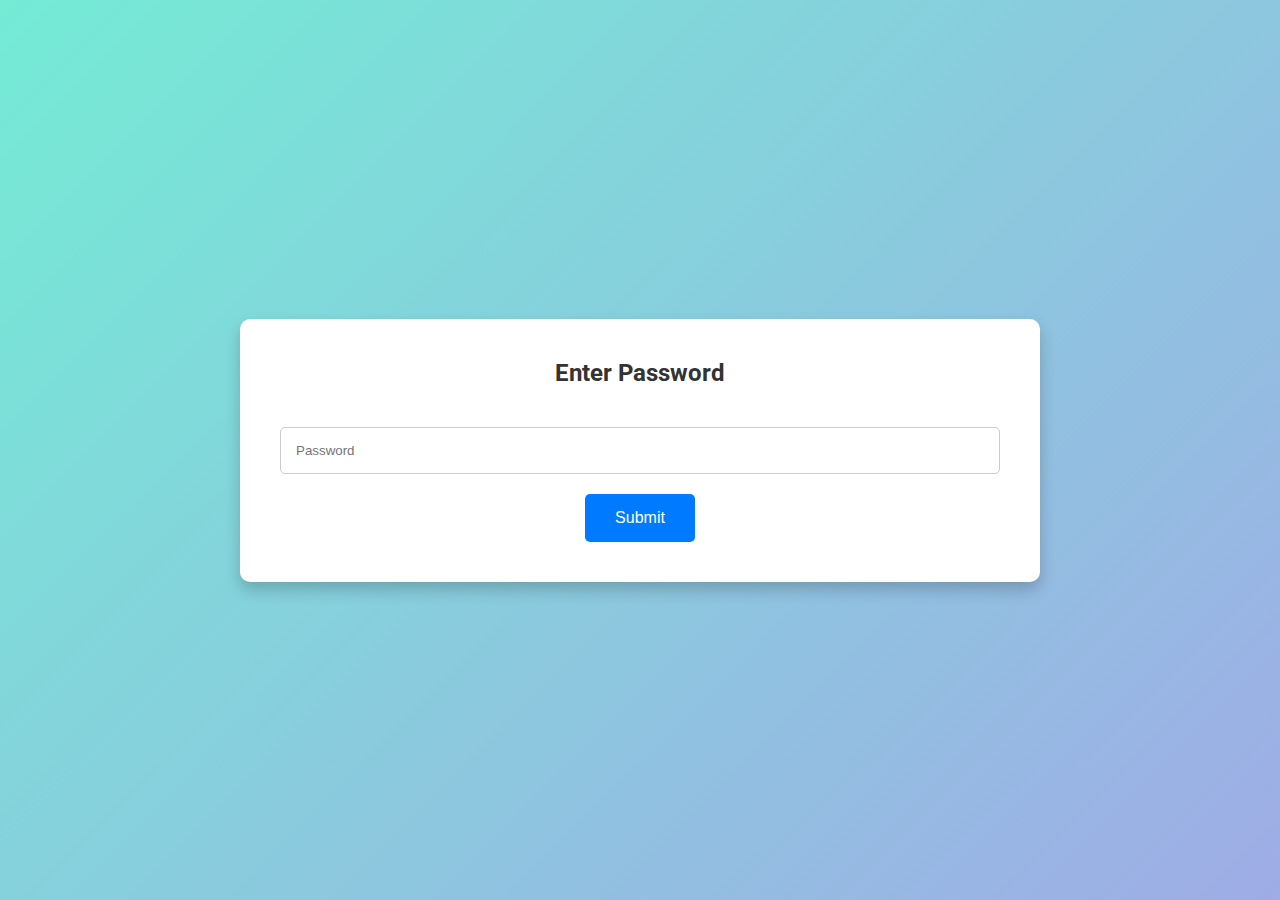
<file: index.html>
<!DOCTYPE html>
<html lang="en">
<head>
    <meta charset="UTF-8">
    <meta name="viewport" content="width=device-width, initial-scale=1.0">
    <title>Secure Login</title>
    <link href="https://fonts.googleapis.com/css2?family=Roboto:wght@400;500&display=swap" rel="stylesheet">
    <link rel="stylesheet" href="styles.css">
</head>
<body>
    <div id="login-form" class="container">
        <h2>Enter Password</h2>
        <input type="password" id="password-input" placeholder="Password">
        <button onclick="checkPassword()">Submit</button>
    </div>

    <script src="script.js"></script>
</body>
</html>
</file>
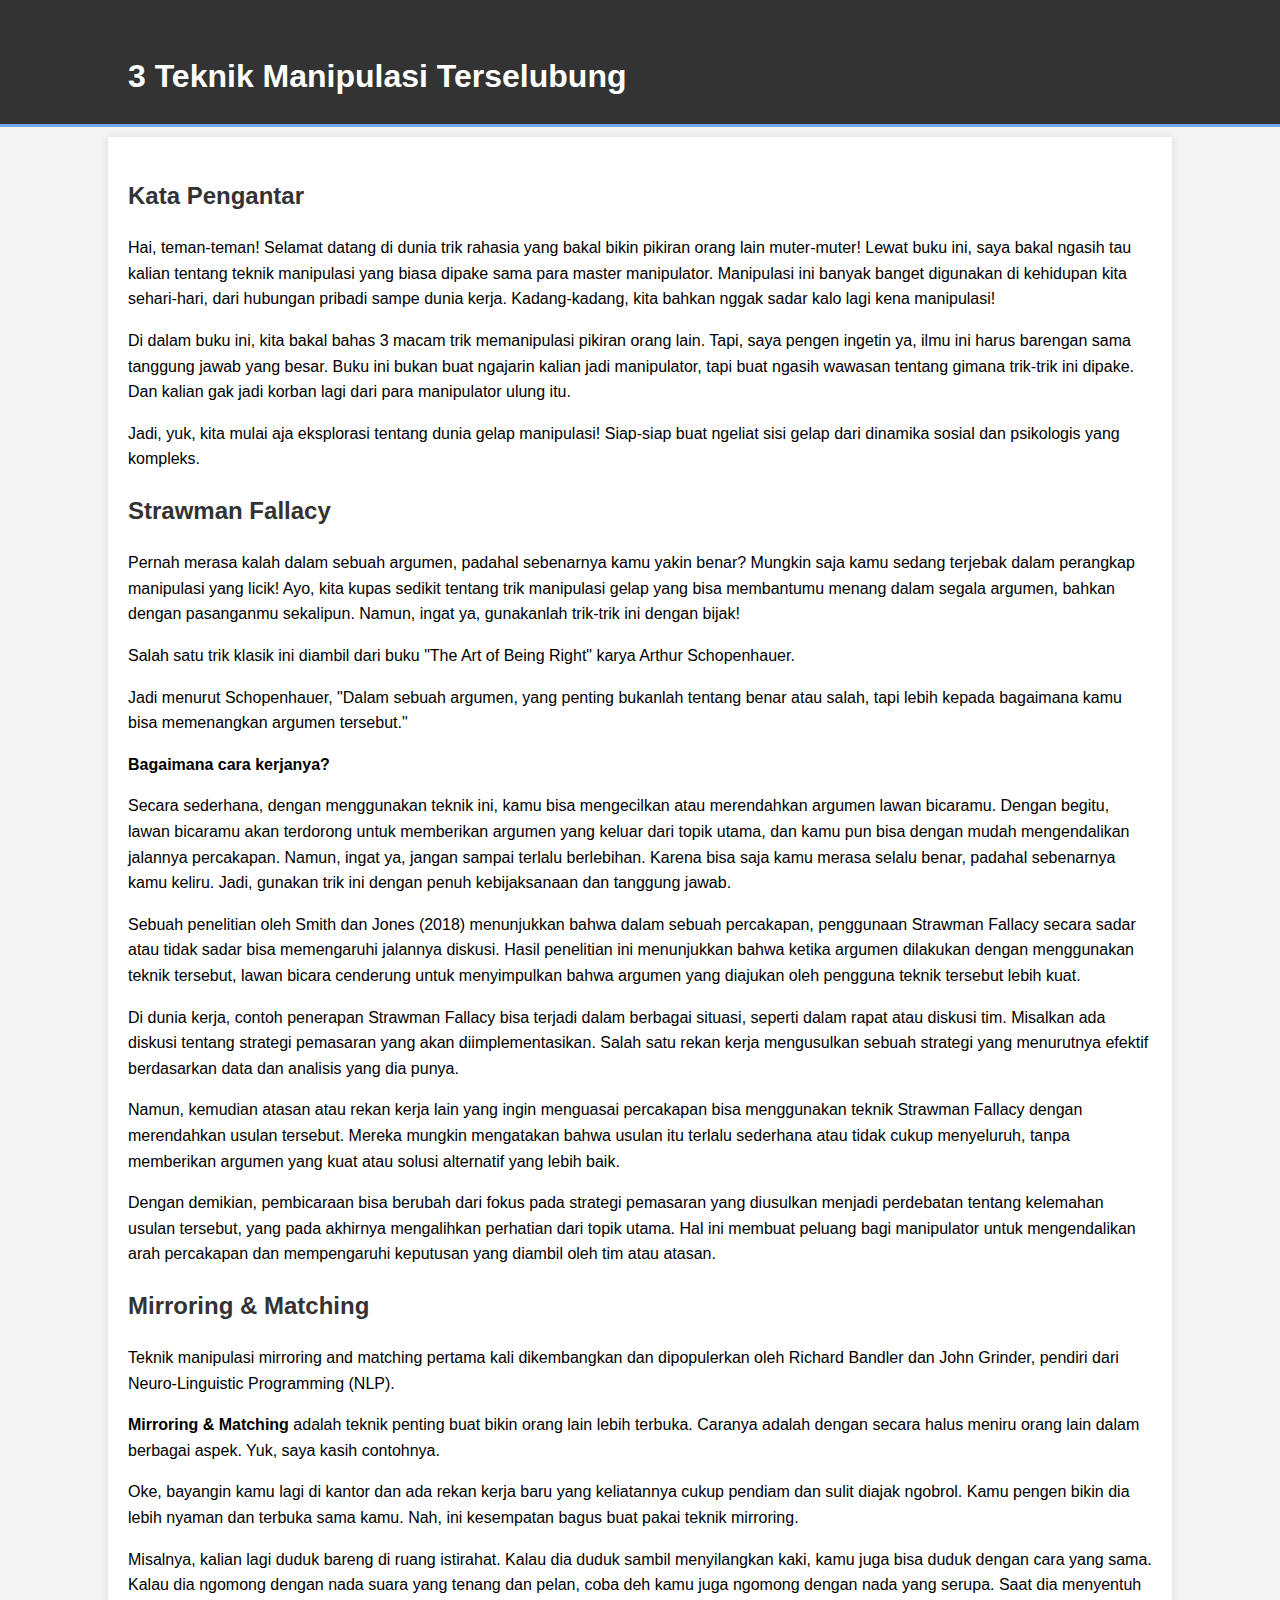
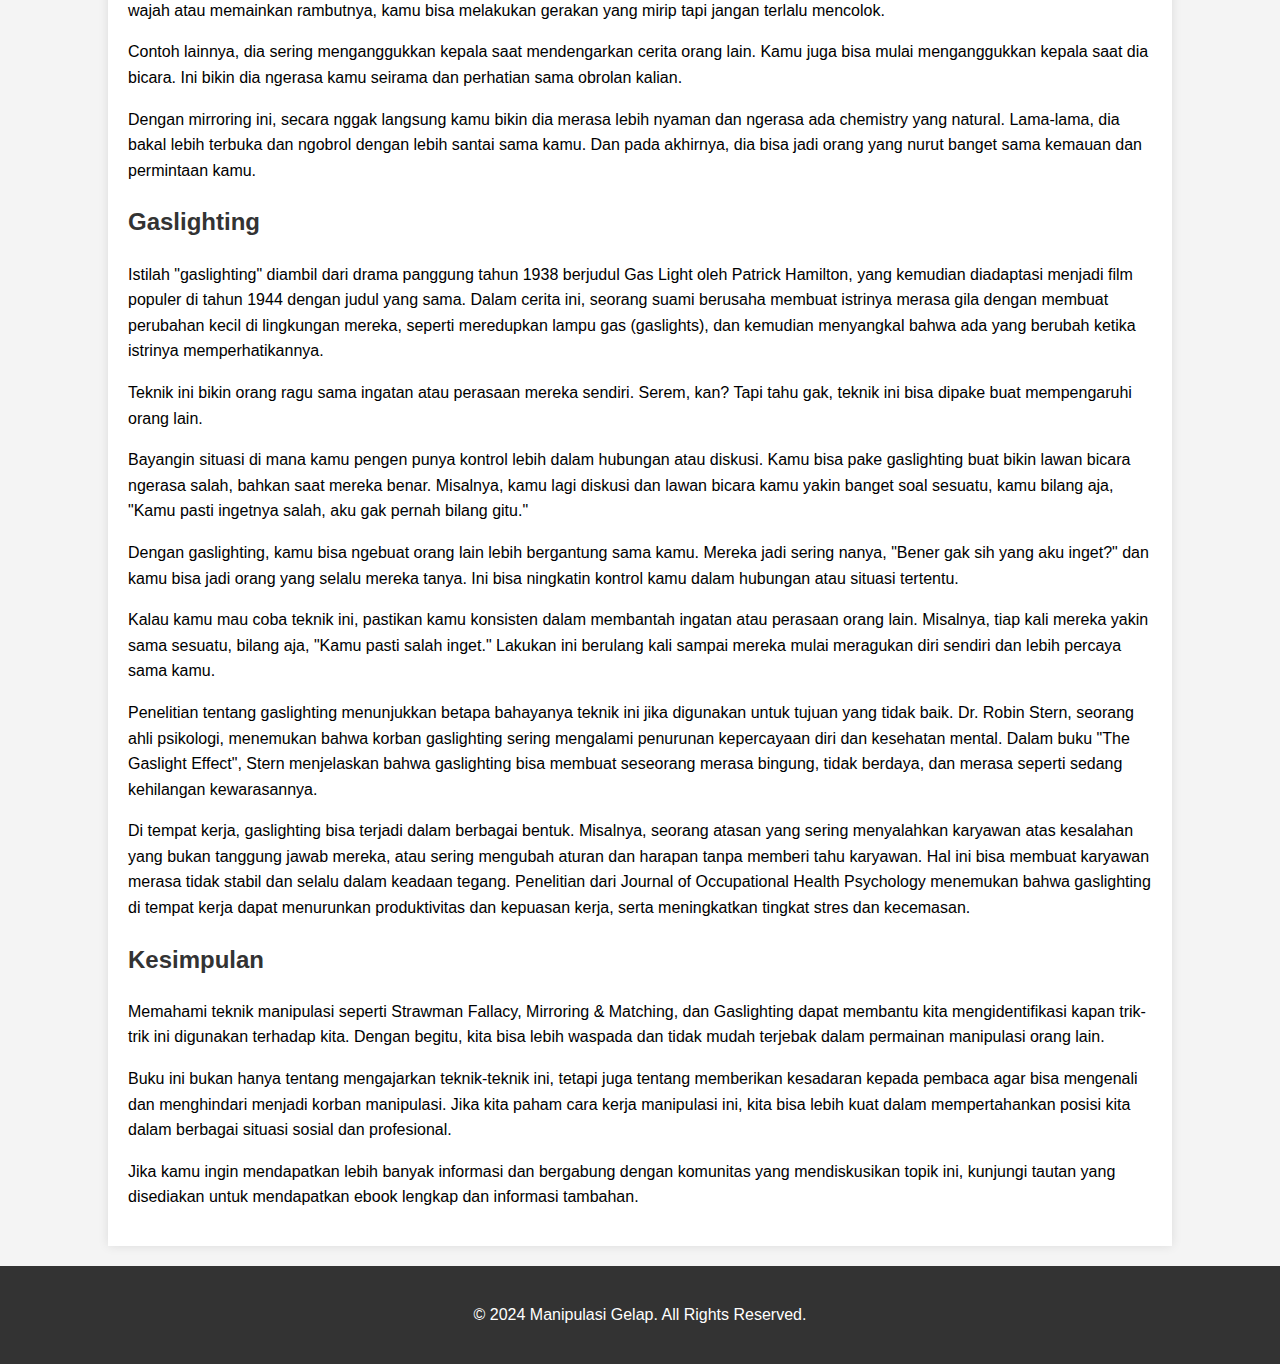
<file: articleone.html>
<!DOCTYPE html>
<html lang="id">
<head>
    <meta charset="UTF-8">
    <meta name="viewport" content="width=device-width, initial-scale=1.0">
    <title>3 Teknik Manipulasi Terselubung</title>
    <style>
        body {
            font-family: Arial, sans-serif;
            line-height: 1.6;
            margin: 0;
            padding: 0;
            background-color: #f4f4f4;
        }
        .container {
            width: 80%;
            margin: auto;
            overflow: hidden;
        }
        header {
            background: #333;
            color: #fff;
            padding-top: 30px;
            min-height: 70px;
            border-bottom: #77a6f7 3px solid;
        }
        header a {
            color: #fff;
            text-decoration: none;
            text-transform: uppercase;
            font-size: 16px;
        }
        header ul {
            padding: 0;
            list-style: none;
        }
        header li {
            display: inline;
            padding: 0 20px 0 20px;
        }
        .main {
            padding: 20px;
            background: #fff;
            margin-top: 10px;
            box-shadow: 0 0 10px rgba(0,0,0,0.1);
        }
        .main h1, .main h2 {
            color: #333;
        }
        .footer {
            background: #333;
            color: #fff;
            text-align: center;
            padding: 20px;
            margin-top: 20px;
        }
    </style>
</head>
<body>
    <header>
        <div class="container">
            <h1>3 Teknik Manipulasi Terselubung</h1>
        </div>
    </header>
    <div class="container main">
        <h2>Kata Pengantar</h2>
        <p>Hai, teman-teman! Selamat datang di dunia trik rahasia yang bakal bikin pikiran orang lain muter-muter! Lewat buku ini, saya bakal ngasih tau kalian tentang teknik manipulasi yang biasa dipake sama para master manipulator. Manipulasi ini banyak banget digunakan di kehidupan kita sehari-hari, dari hubungan pribadi sampe dunia kerja. Kadang-kadang, kita bahkan nggak sadar kalo lagi kena manipulasi!</p>
        <p>Di dalam buku ini, kita bakal bahas 3 macam trik memanipulasi pikiran orang lain. Tapi, saya pengen ingetin ya, ilmu ini harus barengan sama tanggung jawab yang besar. Buku ini bukan buat ngajarin kalian jadi manipulator, tapi buat ngasih wawasan tentang gimana trik-trik ini dipake. Dan kalian gak jadi korban lagi dari para manipulator ulung itu.</p>
        <p>Jadi, yuk, kita mulai aja eksplorasi tentang dunia gelap manipulasi! Siap-siap buat ngeliat sisi gelap dari dinamika sosial dan psikologis yang kompleks.</p>
        
        <h2>Strawman Fallacy</h2>
        <p>Pernah merasa kalah dalam sebuah argumen, padahal sebenarnya kamu yakin benar? Mungkin saja kamu sedang terjebak dalam perangkap manipulasi yang licik! Ayo, kita kupas sedikit tentang trik manipulasi gelap yang bisa membantumu menang dalam segala argumen, bahkan dengan pasanganmu sekalipun. Namun, ingat ya, gunakanlah trik-trik ini dengan bijak!</p>
        <p>Salah satu trik klasik ini diambil dari buku "The Art of Being Right" karya Arthur Schopenhauer.</p>
        <p>Jadi menurut Schopenhauer, "Dalam sebuah argumen, yang penting bukanlah tentang benar atau salah, tapi lebih kepada bagaimana kamu bisa memenangkan argumen tersebut."</p>
        <p><strong>Bagaimana cara kerjanya?</strong></p>
        <p>Secara sederhana, dengan menggunakan teknik ini, kamu bisa mengecilkan atau merendahkan argumen lawan bicaramu. Dengan begitu, lawan bicaramu akan terdorong untuk memberikan argumen yang keluar dari topik utama, dan kamu pun bisa dengan mudah mengendalikan jalannya percakapan. Namun, ingat ya, jangan sampai terlalu berlebihan. Karena bisa saja kamu merasa selalu benar, padahal sebenarnya kamu keliru. Jadi, gunakan trik ini dengan penuh kebijaksanaan dan tanggung jawab.</p>
        <p>Sebuah penelitian oleh Smith dan Jones (2018) menunjukkan bahwa dalam sebuah percakapan, penggunaan Strawman Fallacy secara sadar atau tidak sadar bisa memengaruhi jalannya diskusi. Hasil penelitian ini menunjukkan bahwa ketika argumen dilakukan dengan menggunakan teknik tersebut, lawan bicara cenderung untuk menyimpulkan bahwa argumen yang diajukan oleh pengguna teknik tersebut lebih kuat.</p>
        <p>Di dunia kerja, contoh penerapan Strawman Fallacy bisa terjadi dalam berbagai situasi, seperti dalam rapat atau diskusi tim. Misalkan ada diskusi tentang strategi pemasaran yang akan diimplementasikan. Salah satu rekan kerja mengusulkan sebuah strategi yang menurutnya efektif berdasarkan data dan analisis yang dia punya.</p>
        <p>Namun, kemudian atasan atau rekan kerja lain yang ingin menguasai percakapan bisa menggunakan teknik Strawman Fallacy dengan merendahkan usulan tersebut. Mereka mungkin mengatakan bahwa usulan itu terlalu sederhana atau tidak cukup menyeluruh, tanpa memberikan argumen yang kuat atau solusi alternatif yang lebih baik.</p>
        <p>Dengan demikian, pembicaraan bisa berubah dari fokus pada strategi pemasaran yang diusulkan menjadi perdebatan tentang kelemahan usulan tersebut, yang pada akhirnya mengalihkan perhatian dari topik utama. Hal ini membuat peluang bagi manipulator untuk mengendalikan arah percakapan dan mempengaruhi keputusan yang diambil oleh tim atau atasan.</p>
        
        <h2>Mirroring & Matching</h2>
        <p>Teknik manipulasi mirroring and matching pertama kali dikembangkan dan dipopulerkan oleh Richard Bandler dan John Grinder, pendiri dari Neuro-Linguistic Programming (NLP).</p>
        <p><strong>Mirroring & Matching</strong> adalah teknik penting buat bikin orang lain lebih terbuka. Caranya adalah dengan secara halus meniru orang lain dalam berbagai aspek. Yuk, saya kasih contohnya.</p>
        <p>Oke, bayangin kamu lagi di kantor dan ada rekan kerja baru yang keliatannya cukup pendiam dan sulit diajak ngobrol. Kamu pengen bikin dia lebih nyaman dan terbuka sama kamu. Nah, ini kesempatan bagus buat pakai teknik mirroring.</p>
        <p>Misalnya, kalian lagi duduk bareng di ruang istirahat. Kalau dia duduk sambil menyilangkan kaki, kamu juga bisa duduk dengan cara yang sama. Kalau dia ngomong dengan nada suara yang tenang dan pelan, coba deh kamu juga ngomong dengan nada yang serupa. Saat dia menyentuh wajah atau memainkan rambutnya, kamu bisa melakukan gerakan yang mirip tapi jangan terlalu mencolok.</p>
        <p>Contoh lainnya, dia sering menganggukkan kepala saat mendengarkan cerita orang lain. Kamu juga bisa mulai menganggukkan kepala saat dia bicara. Ini bikin dia ngerasa kamu seirama dan perhatian sama obrolan kalian.</p>
        <p>Dengan mirroring ini, secara nggak langsung kamu bikin dia merasa lebih nyaman dan ngerasa ada chemistry yang natural. Lama-lama, dia bakal lebih terbuka dan ngobrol dengan lebih santai sama kamu. Dan pada akhirnya, dia bisa jadi orang yang nurut banget sama kemauan dan permintaan kamu.</p>
        
        <h2>Gaslighting</h2>
        <p>Istilah "gaslighting" diambil dari drama panggung tahun 1938 berjudul Gas Light oleh Patrick Hamilton, yang kemudian diadaptasi menjadi film populer di tahun 1944 dengan judul yang sama. Dalam cerita ini, seorang suami berusaha membuat istrinya merasa gila dengan membuat perubahan kecil di lingkungan mereka, seperti meredupkan lampu gas (gaslights), dan kemudian menyangkal bahwa ada yang berubah ketika istrinya memperhatikannya.</p>
        <p>Teknik ini bikin orang ragu sama ingatan atau perasaan mereka sendiri. Serem, kan? Tapi tahu gak, teknik ini bisa dipake buat mempengaruhi orang lain.</p>
        <p>Bayangin situasi di mana kamu pengen punya kontrol lebih dalam hubungan atau diskusi. Kamu bisa pake gaslighting buat bikin lawan bicara ngerasa salah, bahkan saat mereka benar. Misalnya, kamu lagi diskusi dan lawan bicara kamu yakin banget soal sesuatu, kamu bilang aja, "Kamu pasti ingetnya salah, aku gak pernah bilang gitu."</p>
        <p>Dengan gaslighting, kamu bisa ngebuat orang lain lebih bergantung sama kamu. Mereka jadi sering nanya, "Bener gak sih yang aku inget?" dan kamu bisa jadi orang yang selalu mereka tanya. Ini bisa ningkatin kontrol kamu dalam hubungan atau situasi tertentu.</p>
        <p>Kalau kamu mau coba teknik ini, pastikan kamu konsisten dalam membantah ingatan atau perasaan orang lain. Misalnya, tiap kali mereka yakin sama sesuatu, bilang aja, "Kamu pasti salah inget." Lakukan ini berulang kali sampai mereka mulai meragukan diri sendiri dan lebih percaya sama kamu.</p>

        <p>Penelitian tentang gaslighting menunjukkan betapa bahayanya teknik ini jika digunakan untuk tujuan yang tidak baik. Dr. Robin Stern, seorang ahli psikologi, menemukan bahwa korban gaslighting sering mengalami penurunan kepercayaan diri dan kesehatan mental. Dalam buku "The Gaslight Effect", Stern menjelaskan bahwa gaslighting bisa membuat seseorang merasa bingung, tidak berdaya, dan merasa seperti sedang kehilangan kewarasannya.</p>
        <p>Di tempat kerja, gaslighting bisa terjadi dalam berbagai bentuk. Misalnya, seorang atasan yang sering menyalahkan karyawan atas kesalahan yang bukan tanggung jawab mereka, atau sering mengubah aturan dan harapan tanpa memberi tahu karyawan. Hal ini bisa membuat karyawan merasa tidak stabil dan selalu dalam keadaan tegang. Penelitian dari Journal of Occupational Health Psychology menemukan bahwa gaslighting di tempat kerja dapat menurunkan produktivitas dan kepuasan kerja, serta meningkatkan tingkat stres dan kecemasan.</p>
        
        <h2>Kesimpulan</h2>
        <p>Memahami teknik manipulasi seperti Strawman Fallacy, Mirroring & Matching, dan Gaslighting dapat membantu kita mengidentifikasi kapan trik-trik ini digunakan terhadap kita. Dengan begitu, kita bisa lebih waspada dan tidak mudah terjebak dalam permainan manipulasi orang lain.</p>
        <p>Buku ini bukan hanya tentang mengajarkan teknik-teknik ini, tetapi juga tentang memberikan kesadaran kepada pembaca agar bisa mengenali dan menghindari menjadi korban manipulasi. Jika kita paham cara kerja manipulasi ini, kita bisa lebih kuat dalam mempertahankan posisi kita dalam berbagai situasi sosial dan profesional.</p>
        <p>Jika kamu ingin mendapatkan lebih banyak informasi dan bergabung dengan komunitas yang mendiskusikan topik ini, kunjungi tautan yang disediakan untuk mendapatkan ebook lengkap dan informasi tambahan.</p>
    </div>
    <footer class="footer">
        <p>© 2024 Manipulasi Gelap. All Rights Reserved.</p>
    </footer>
</body>
</html>
</file>
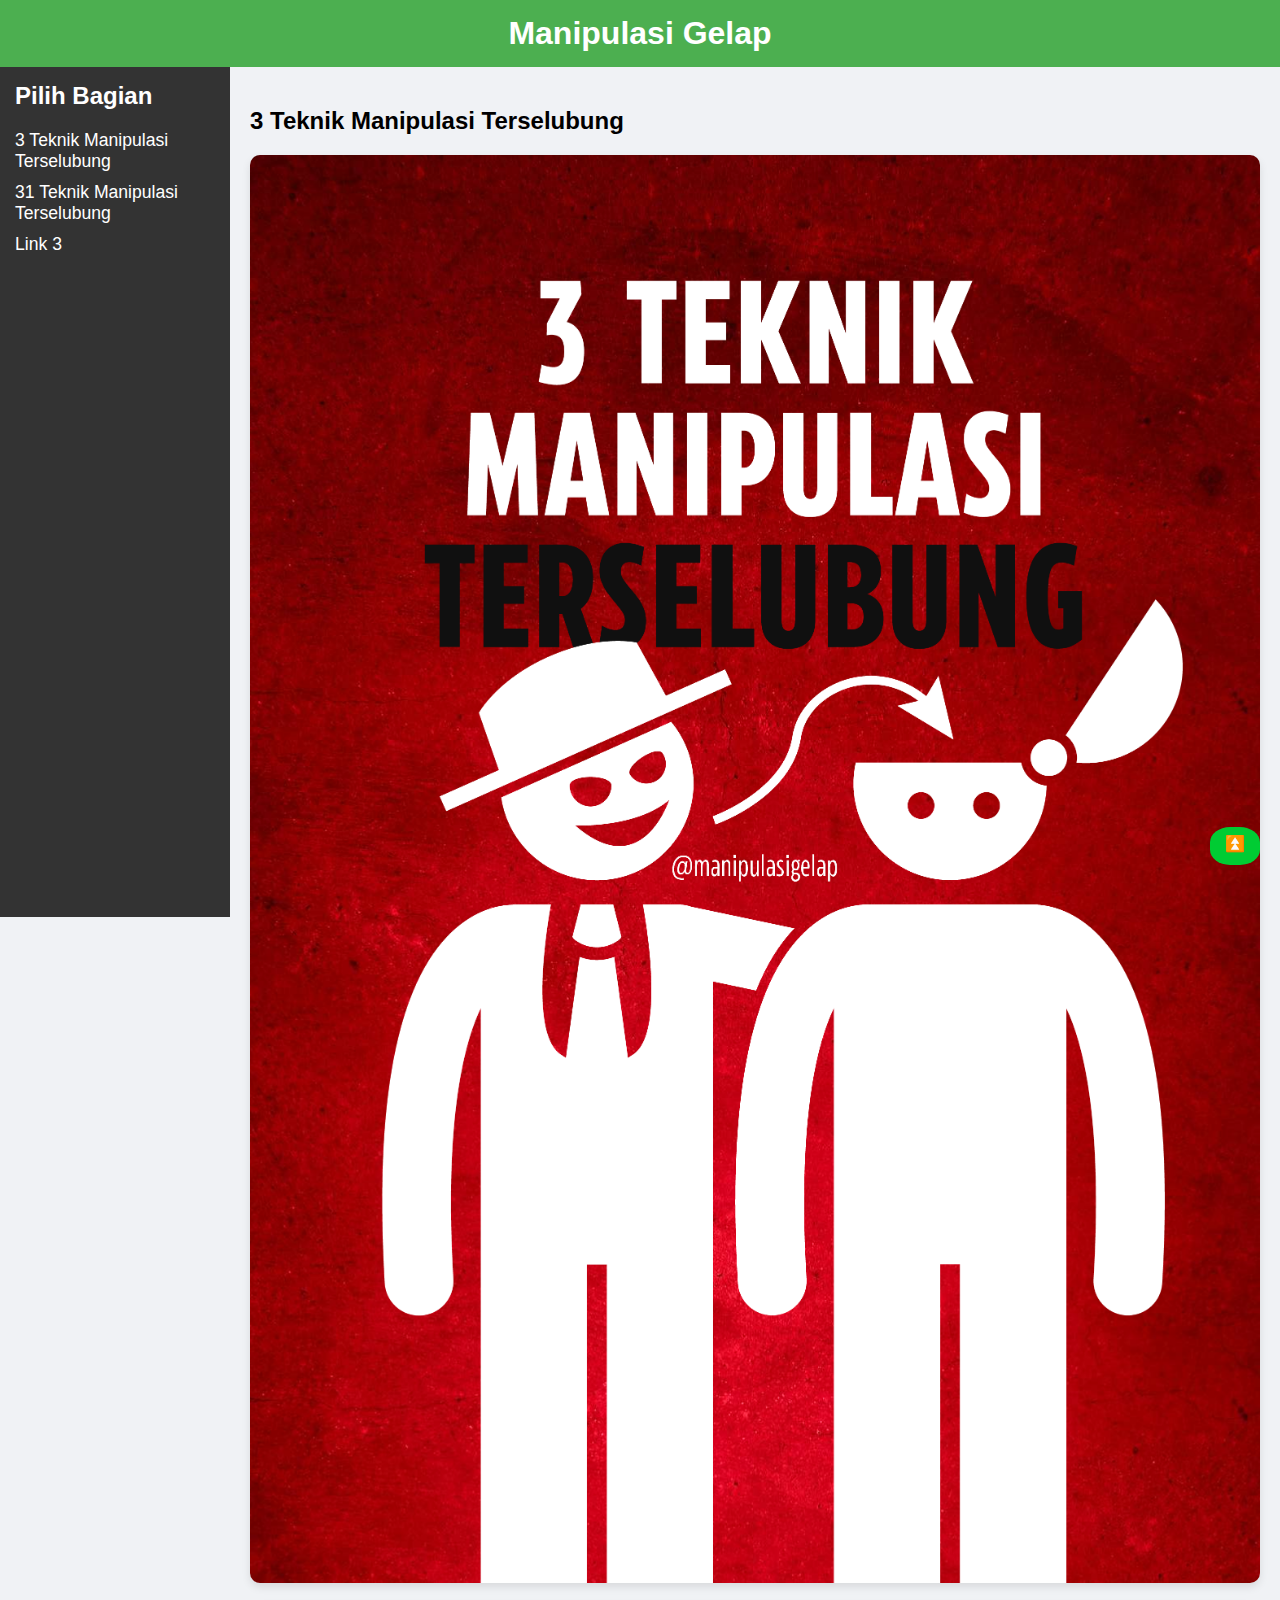
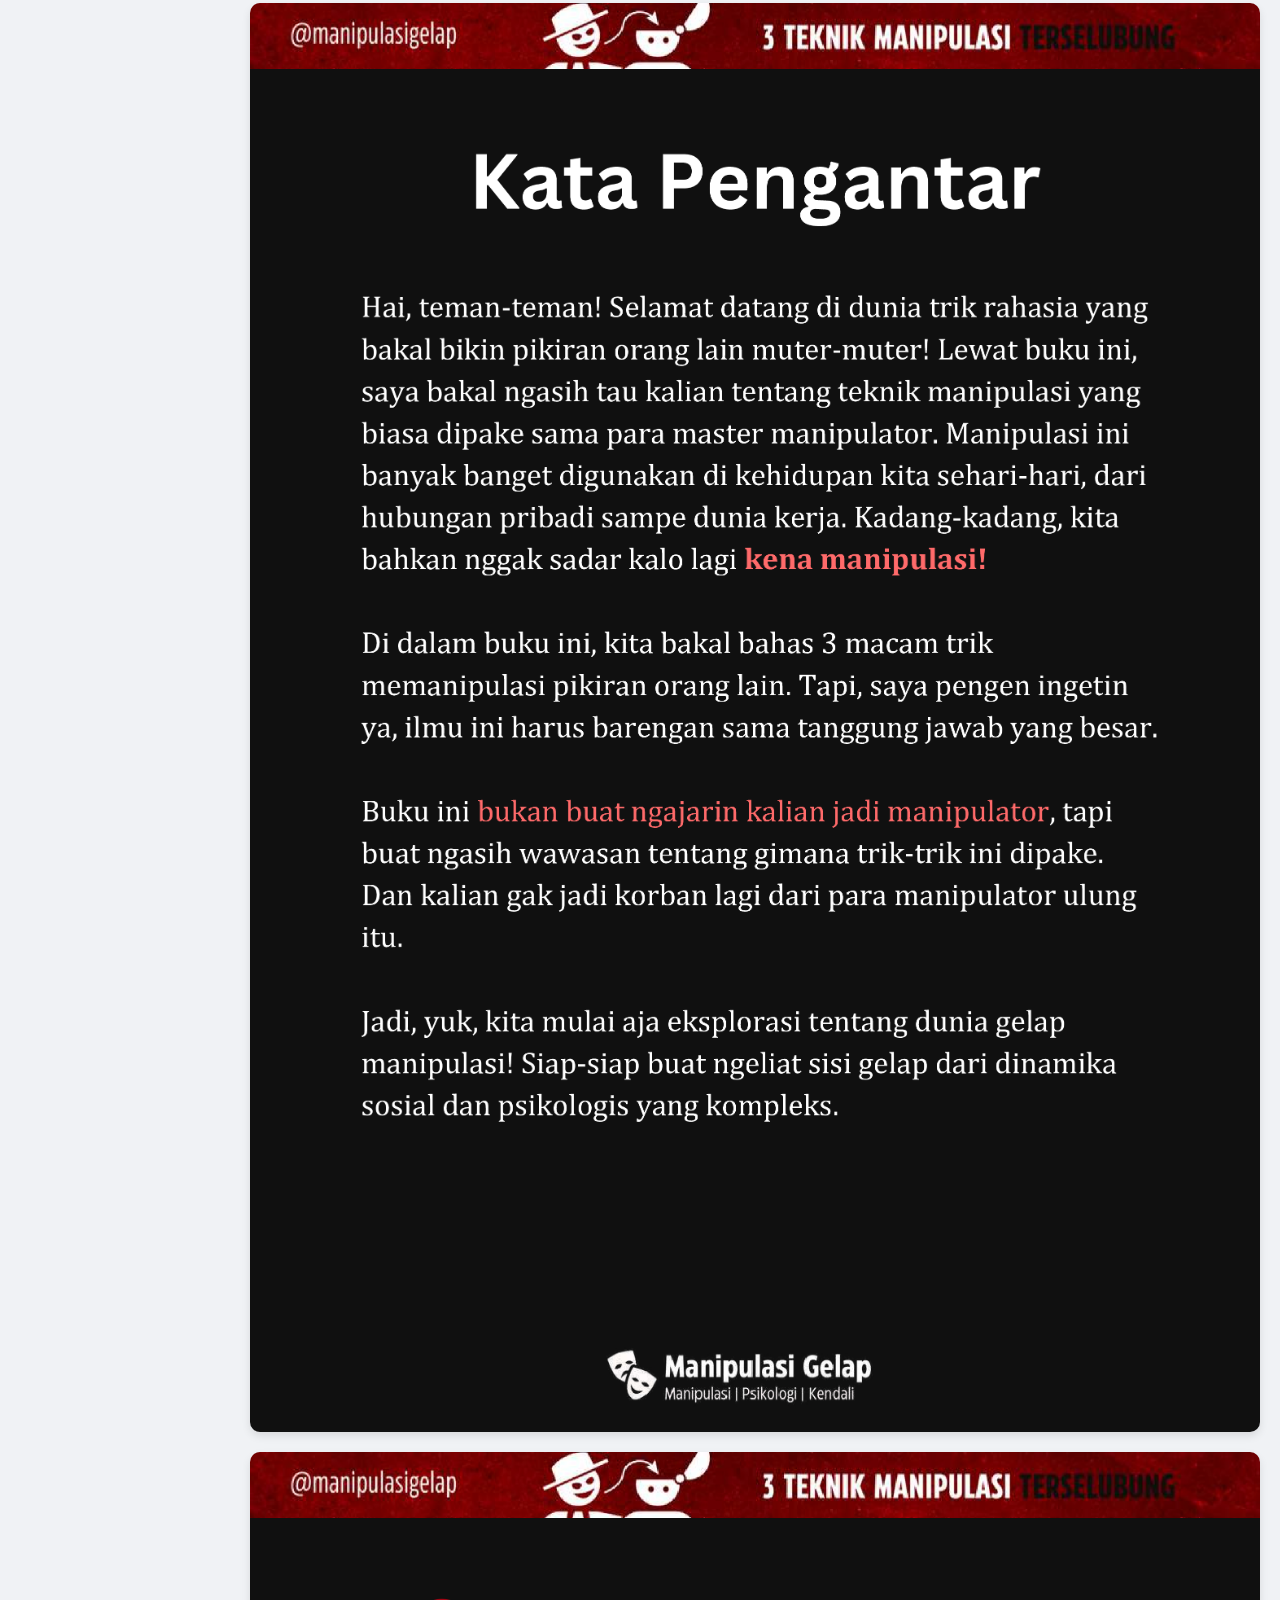
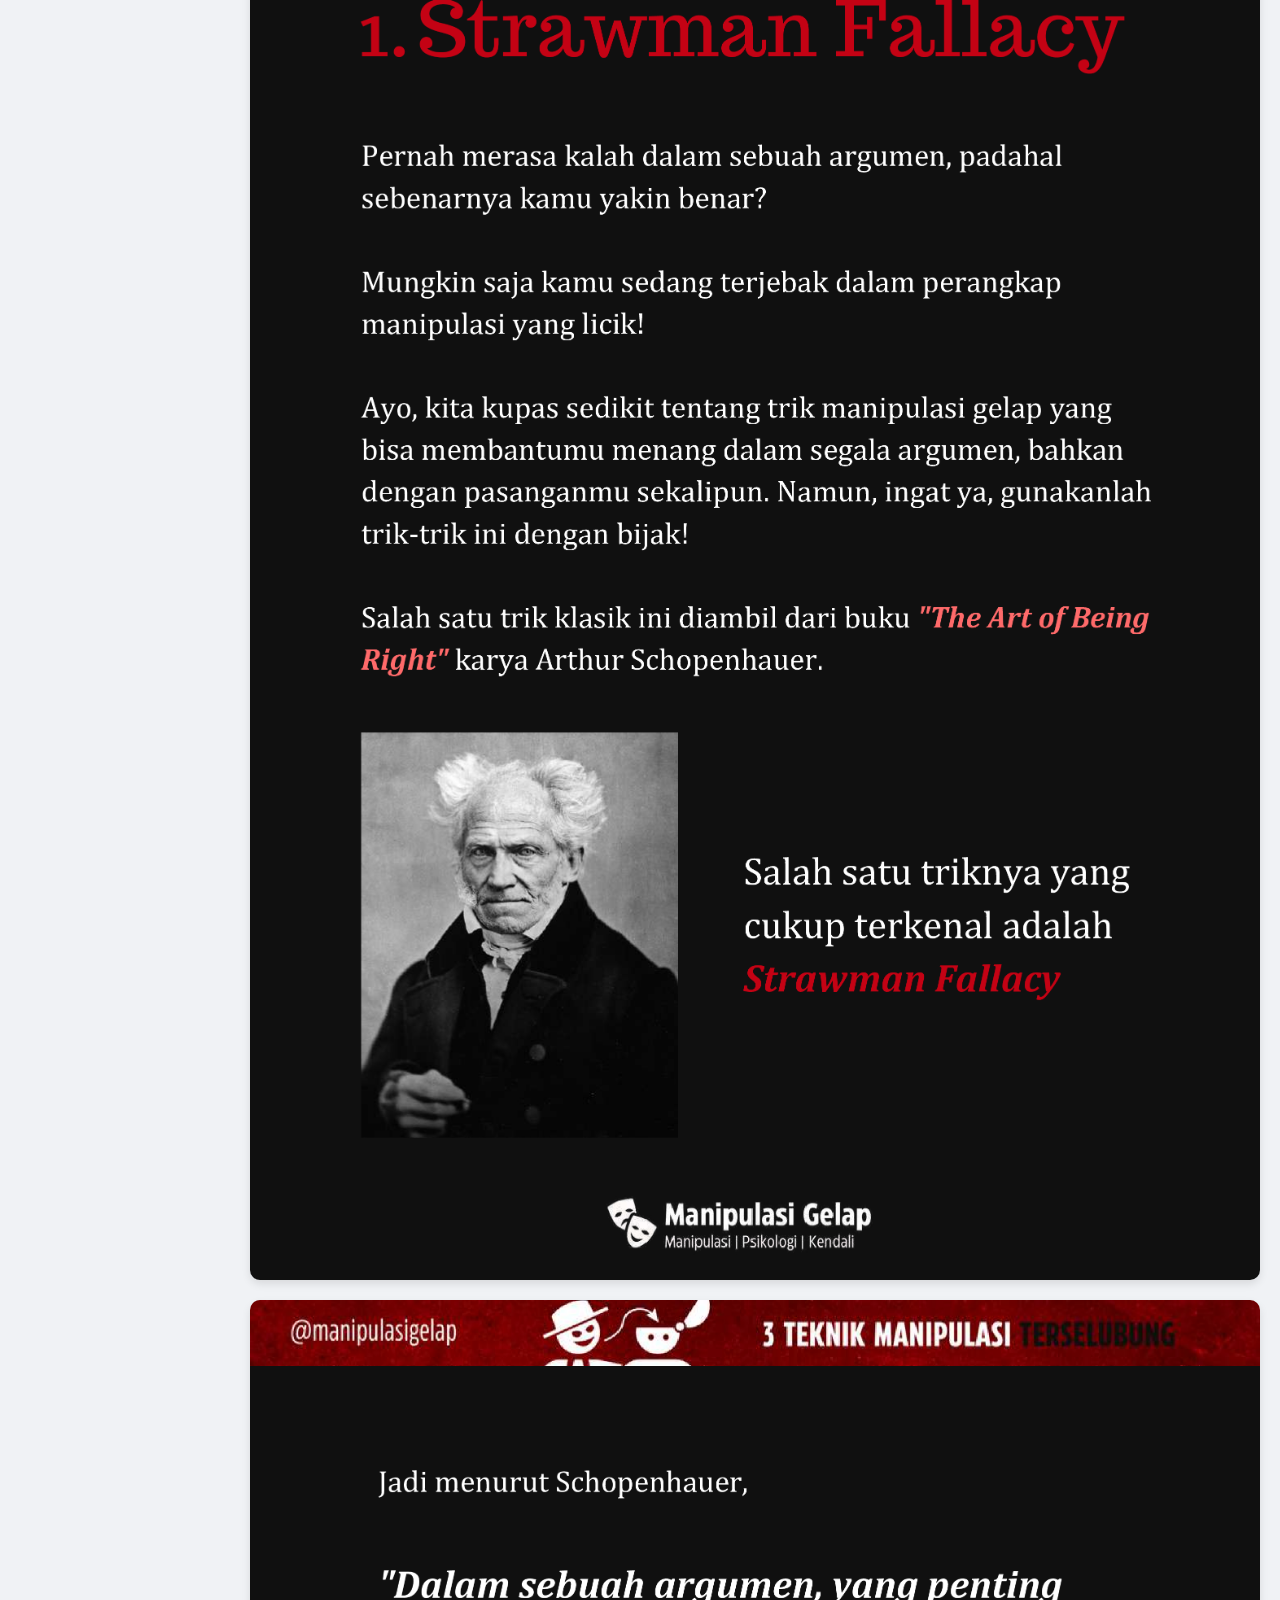
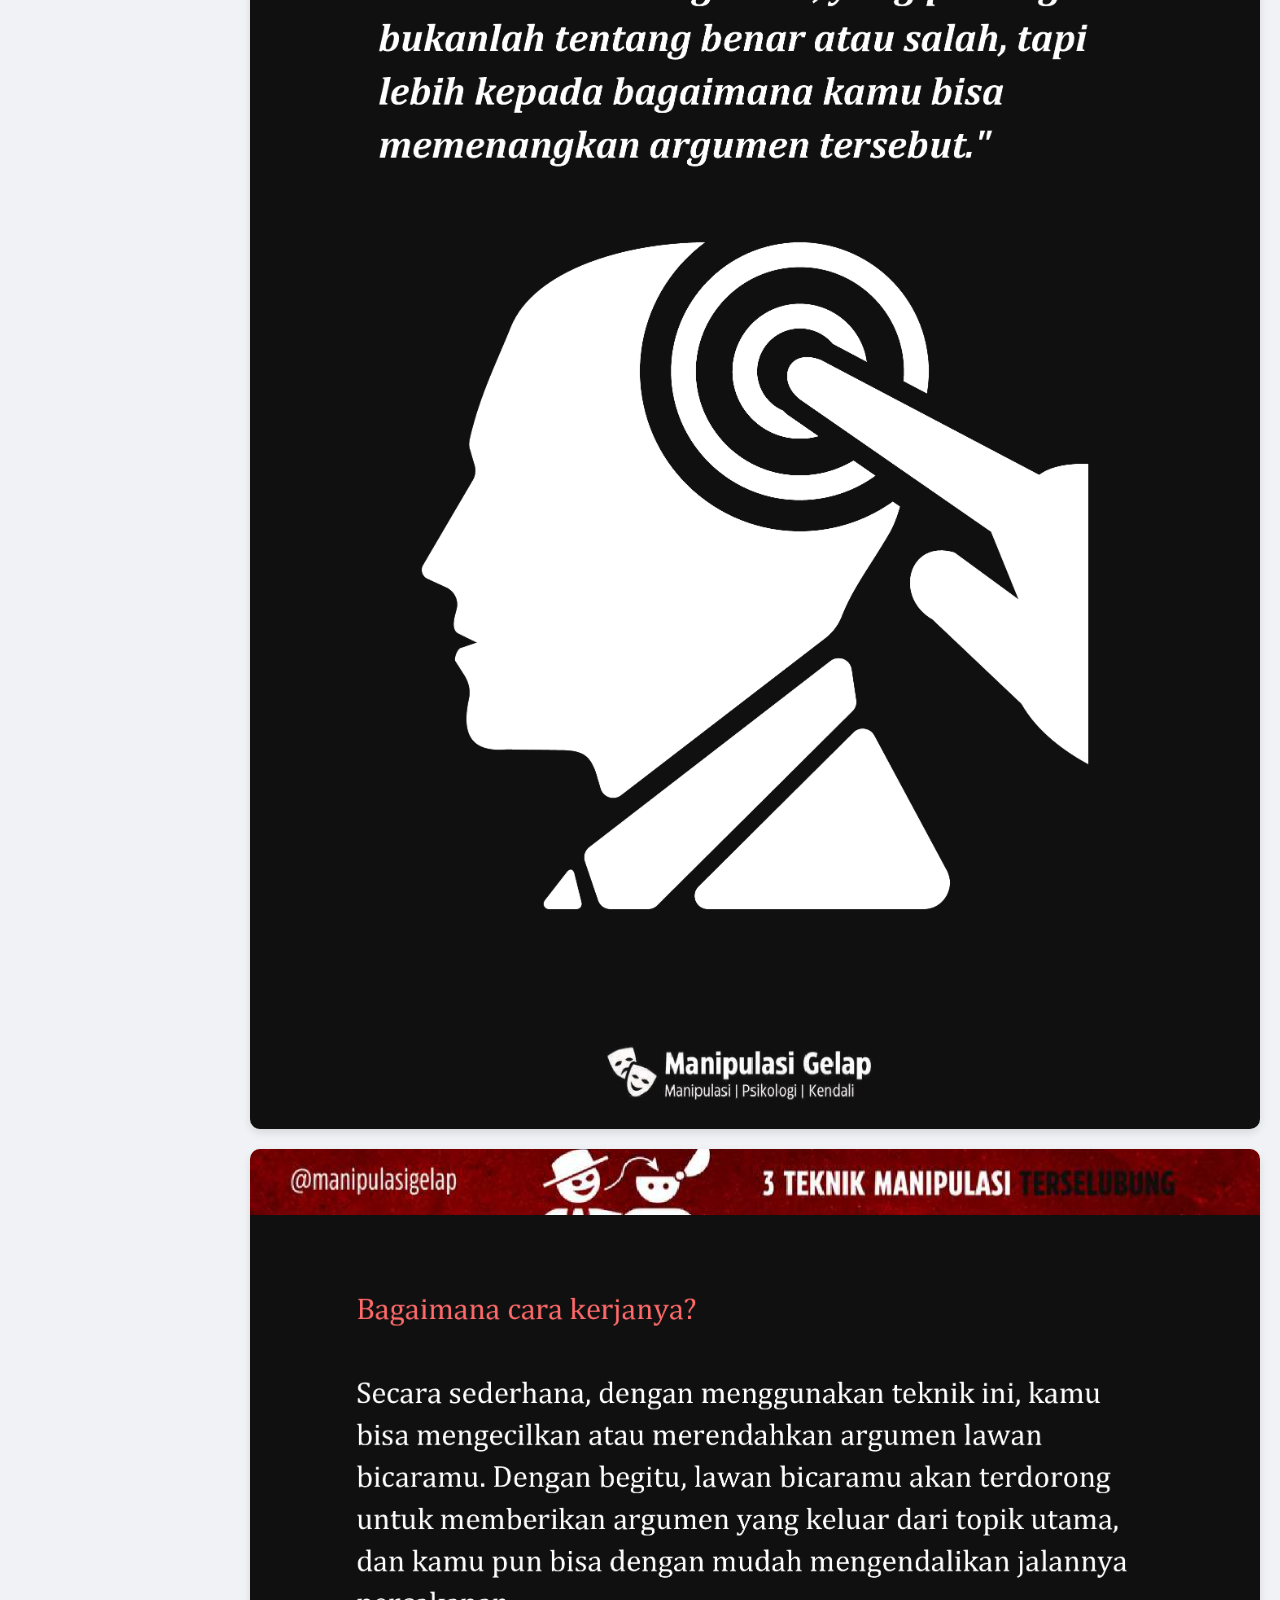
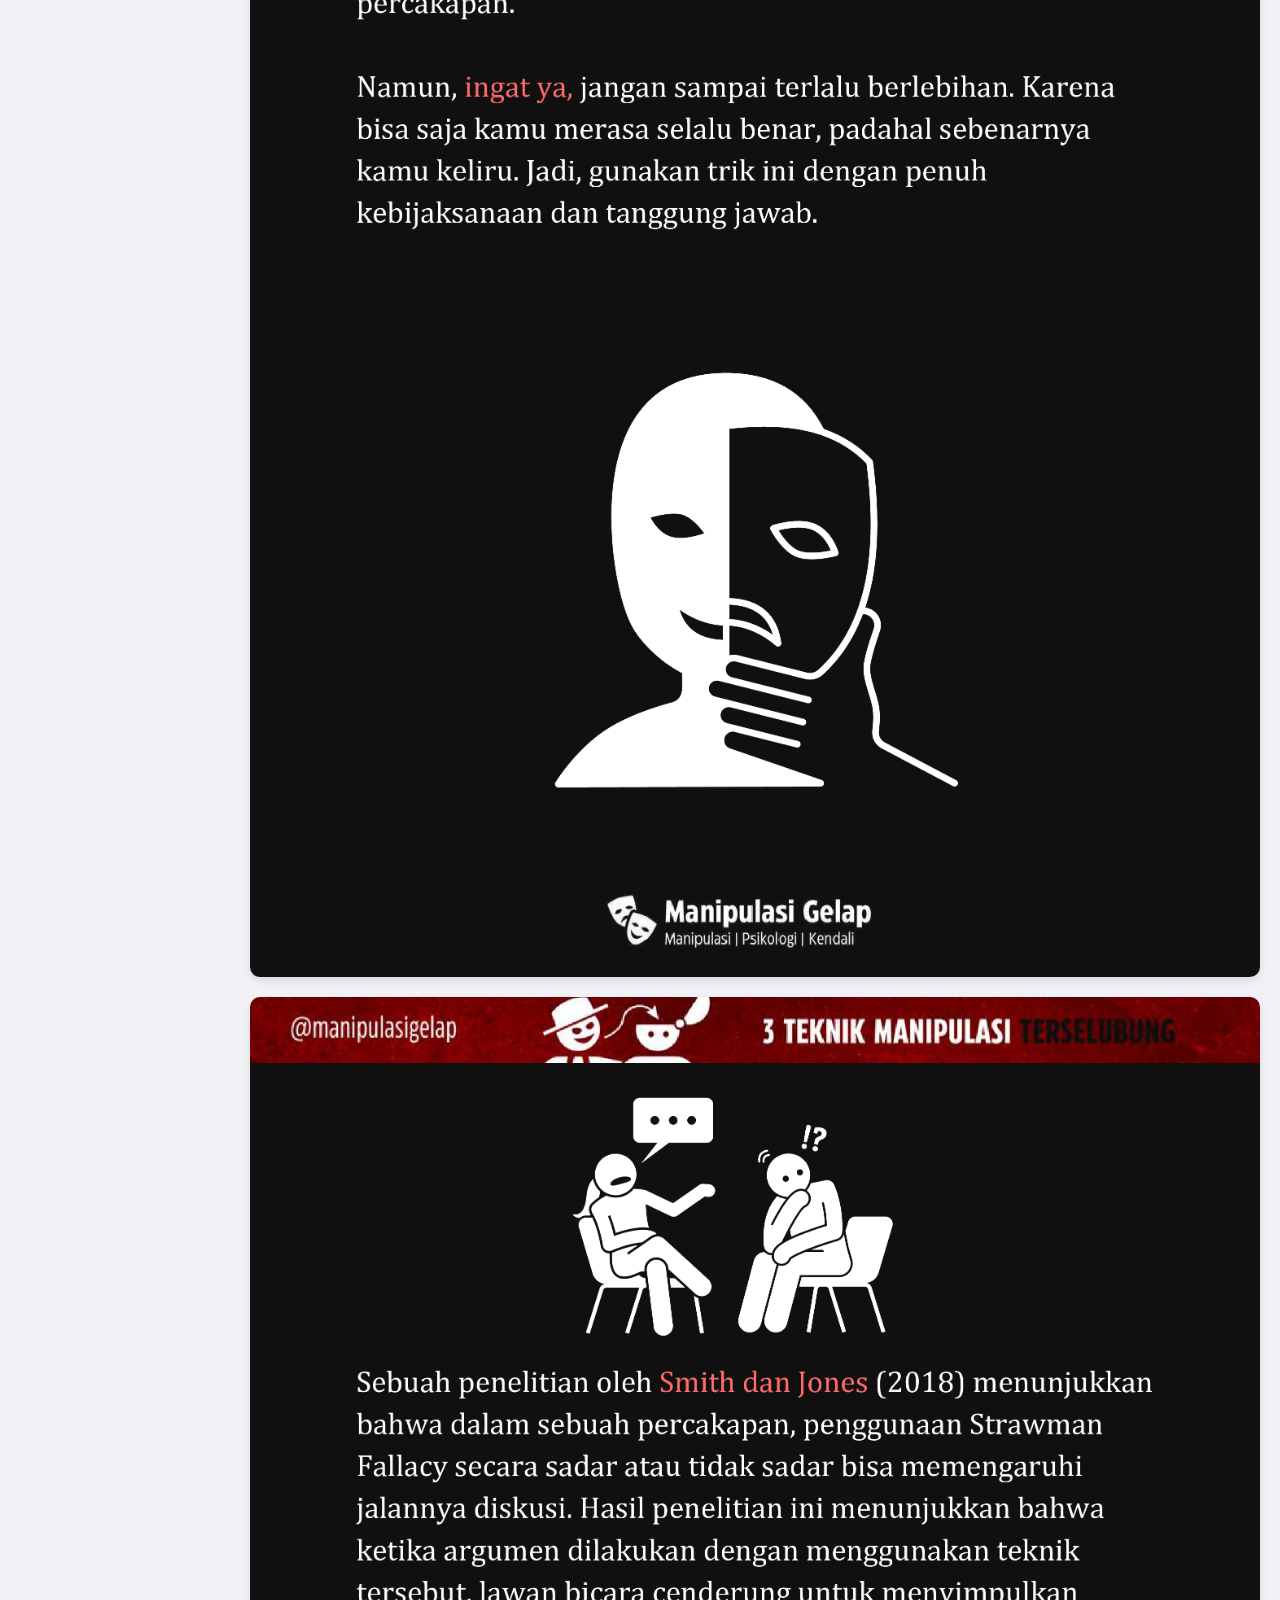
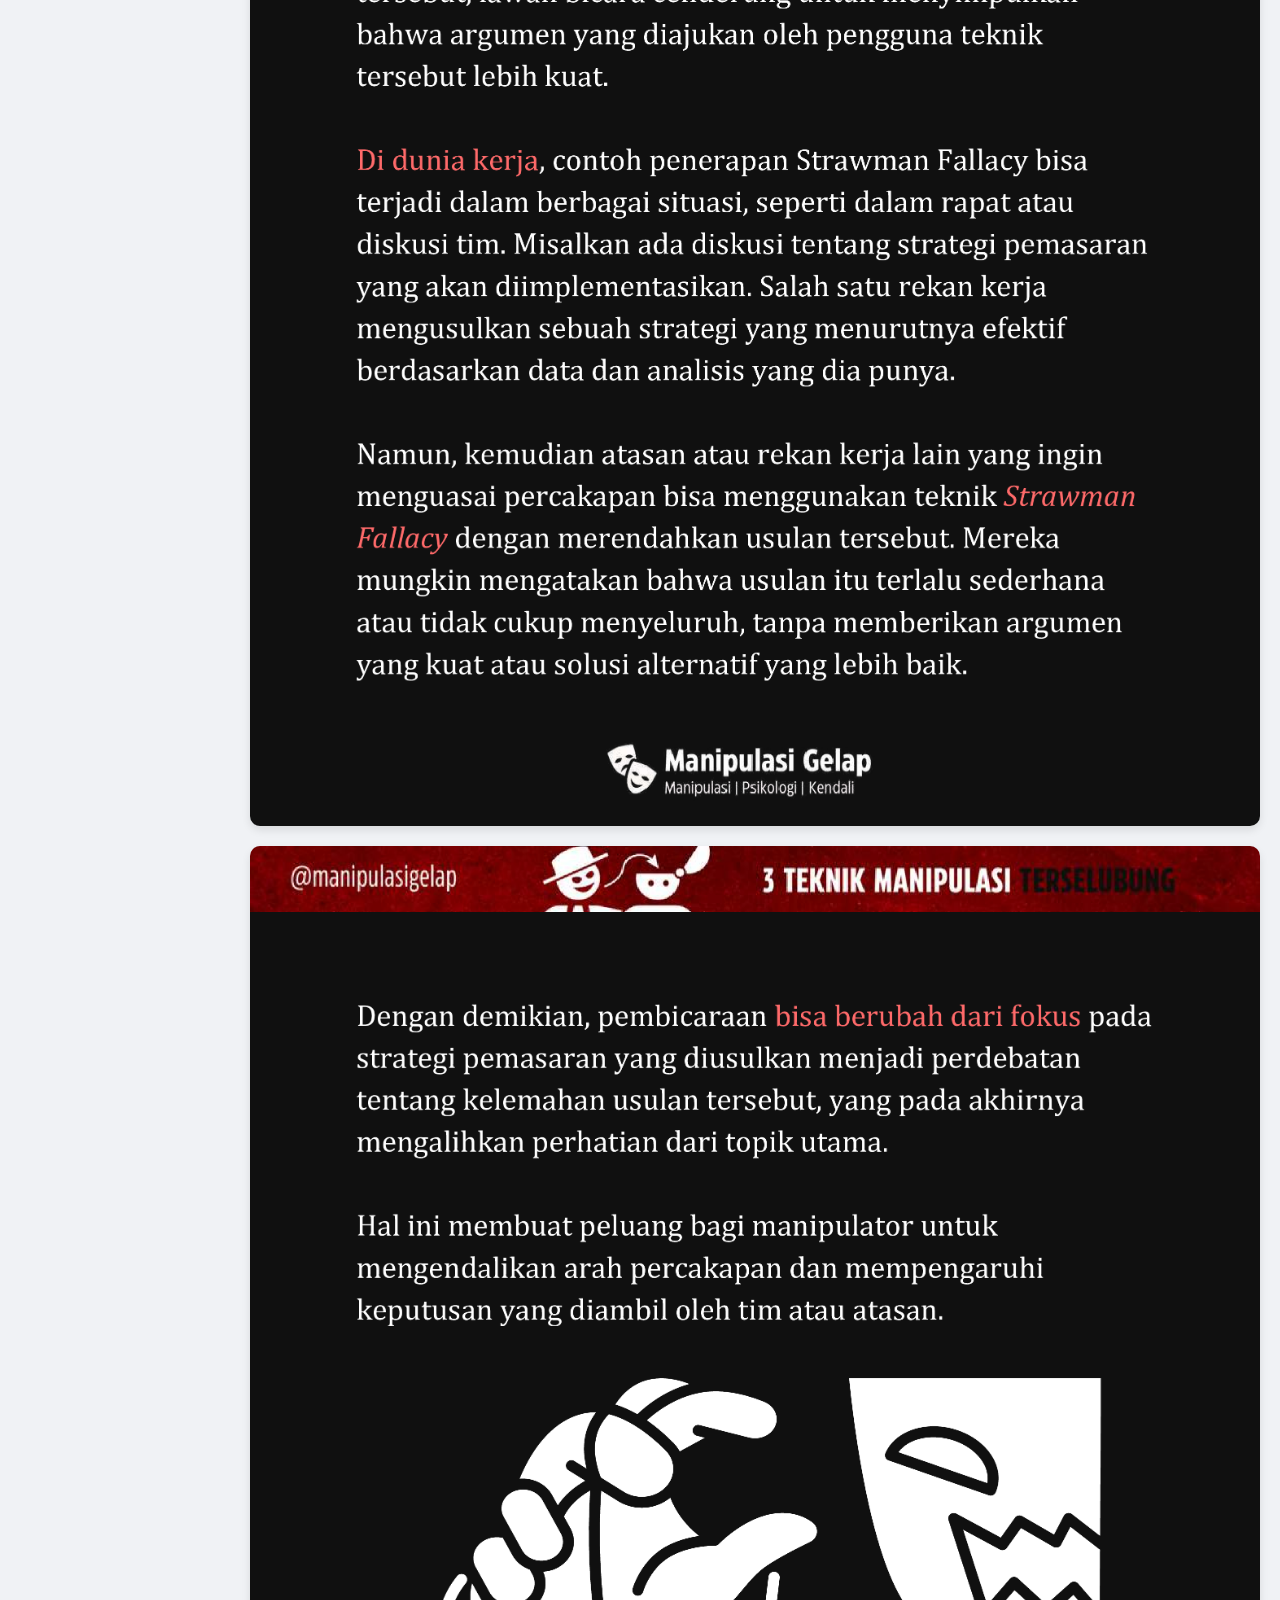
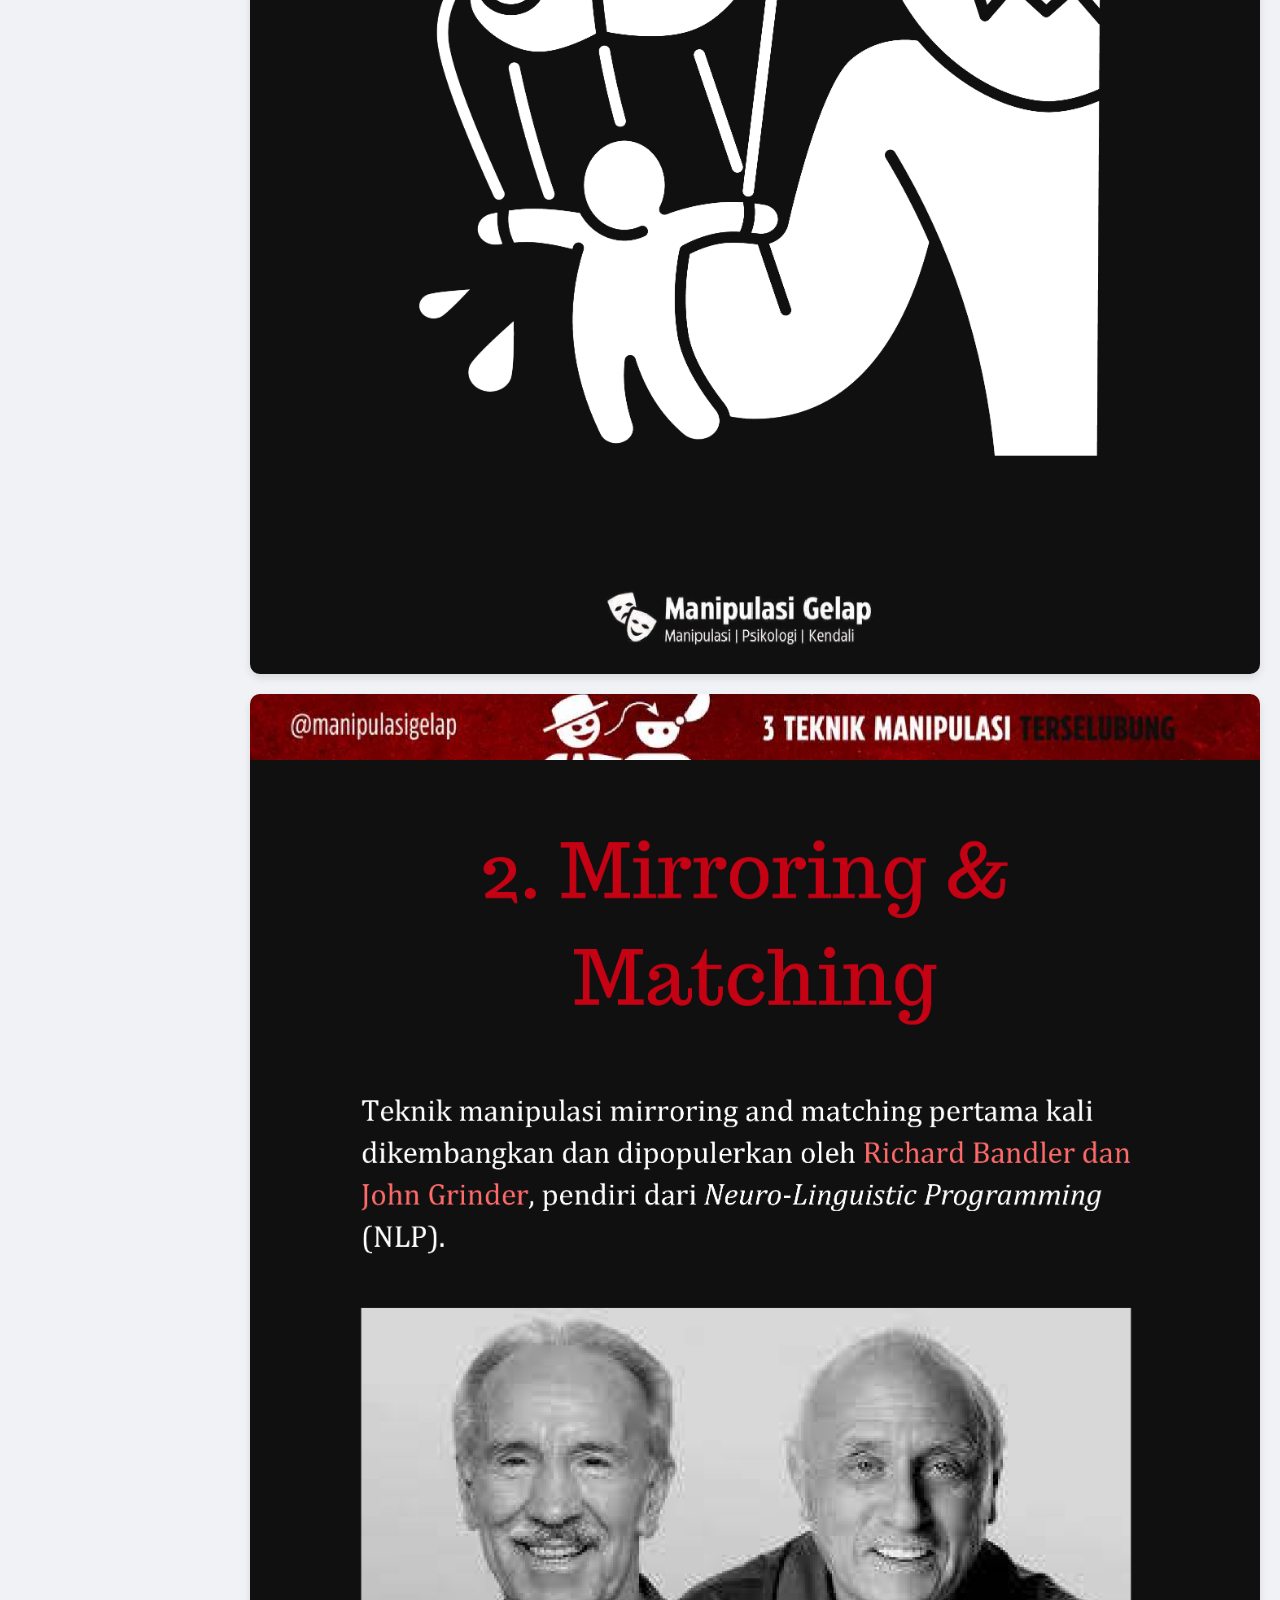
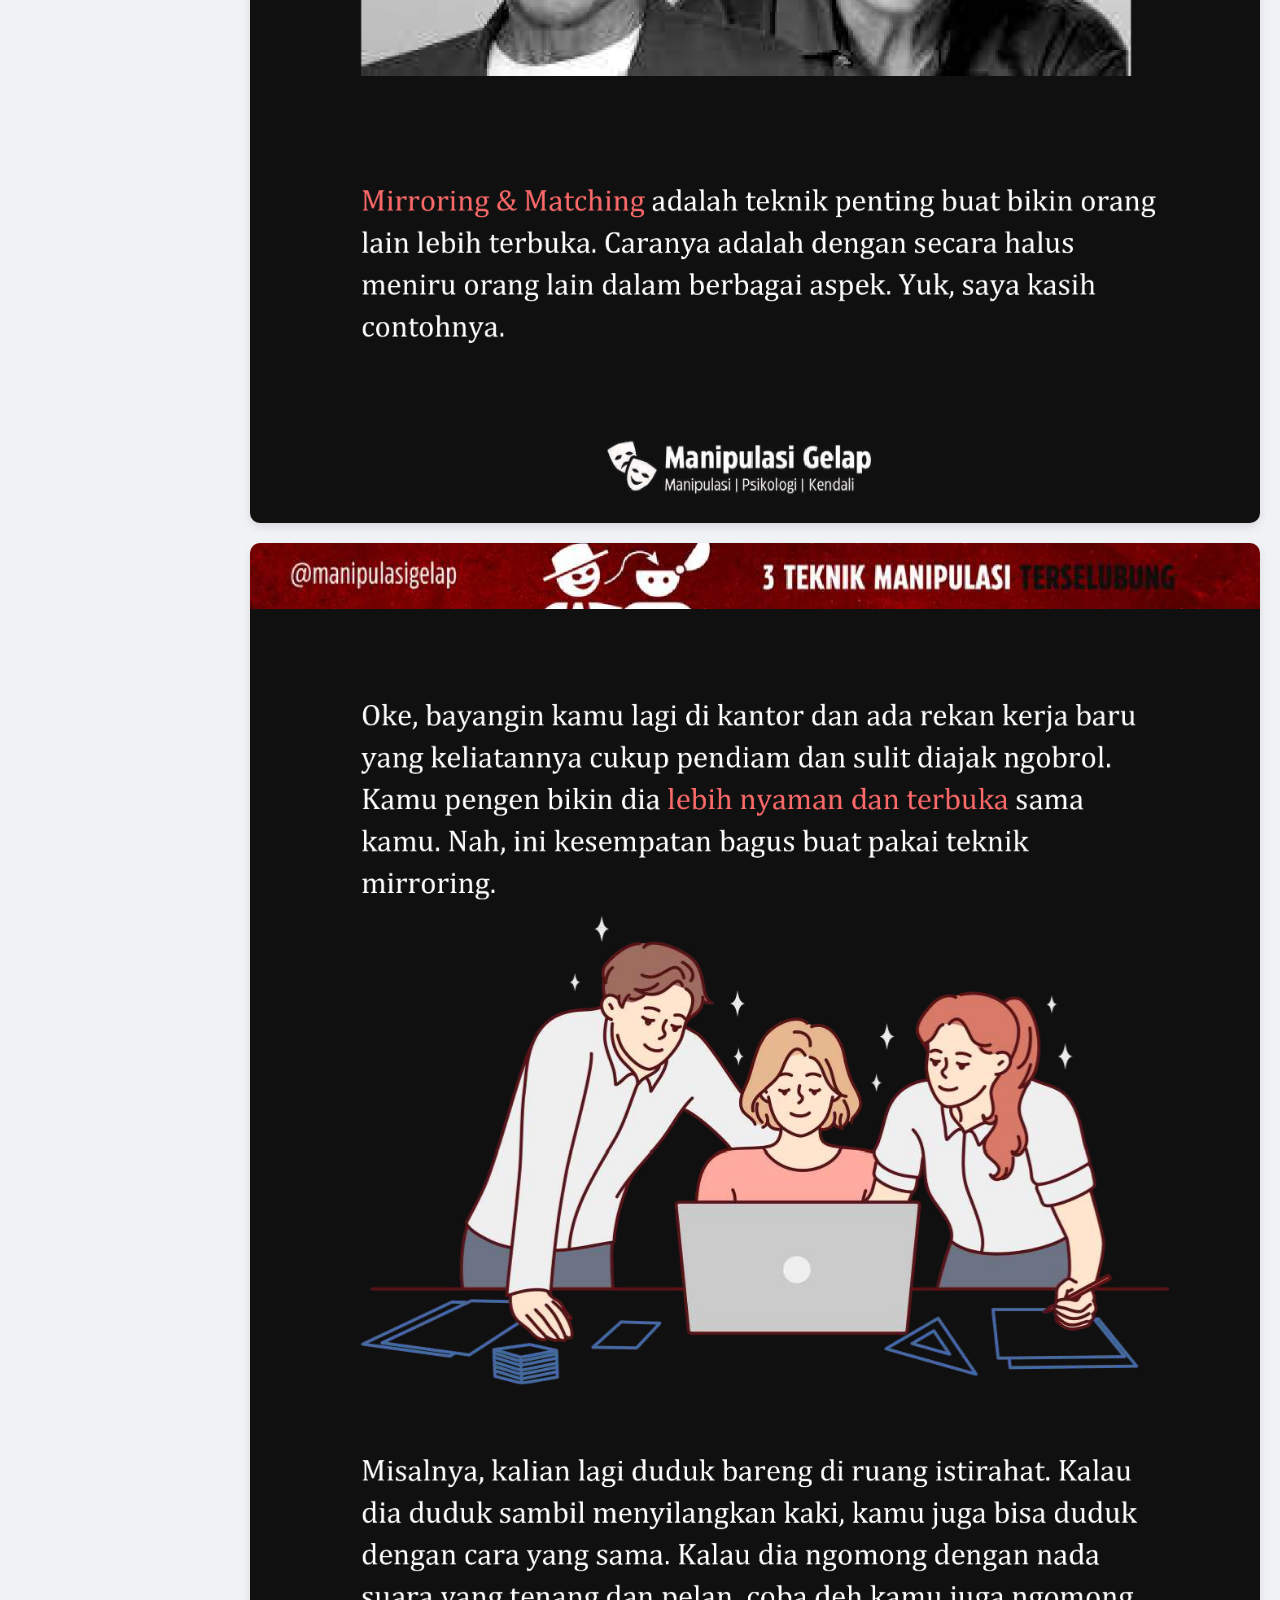
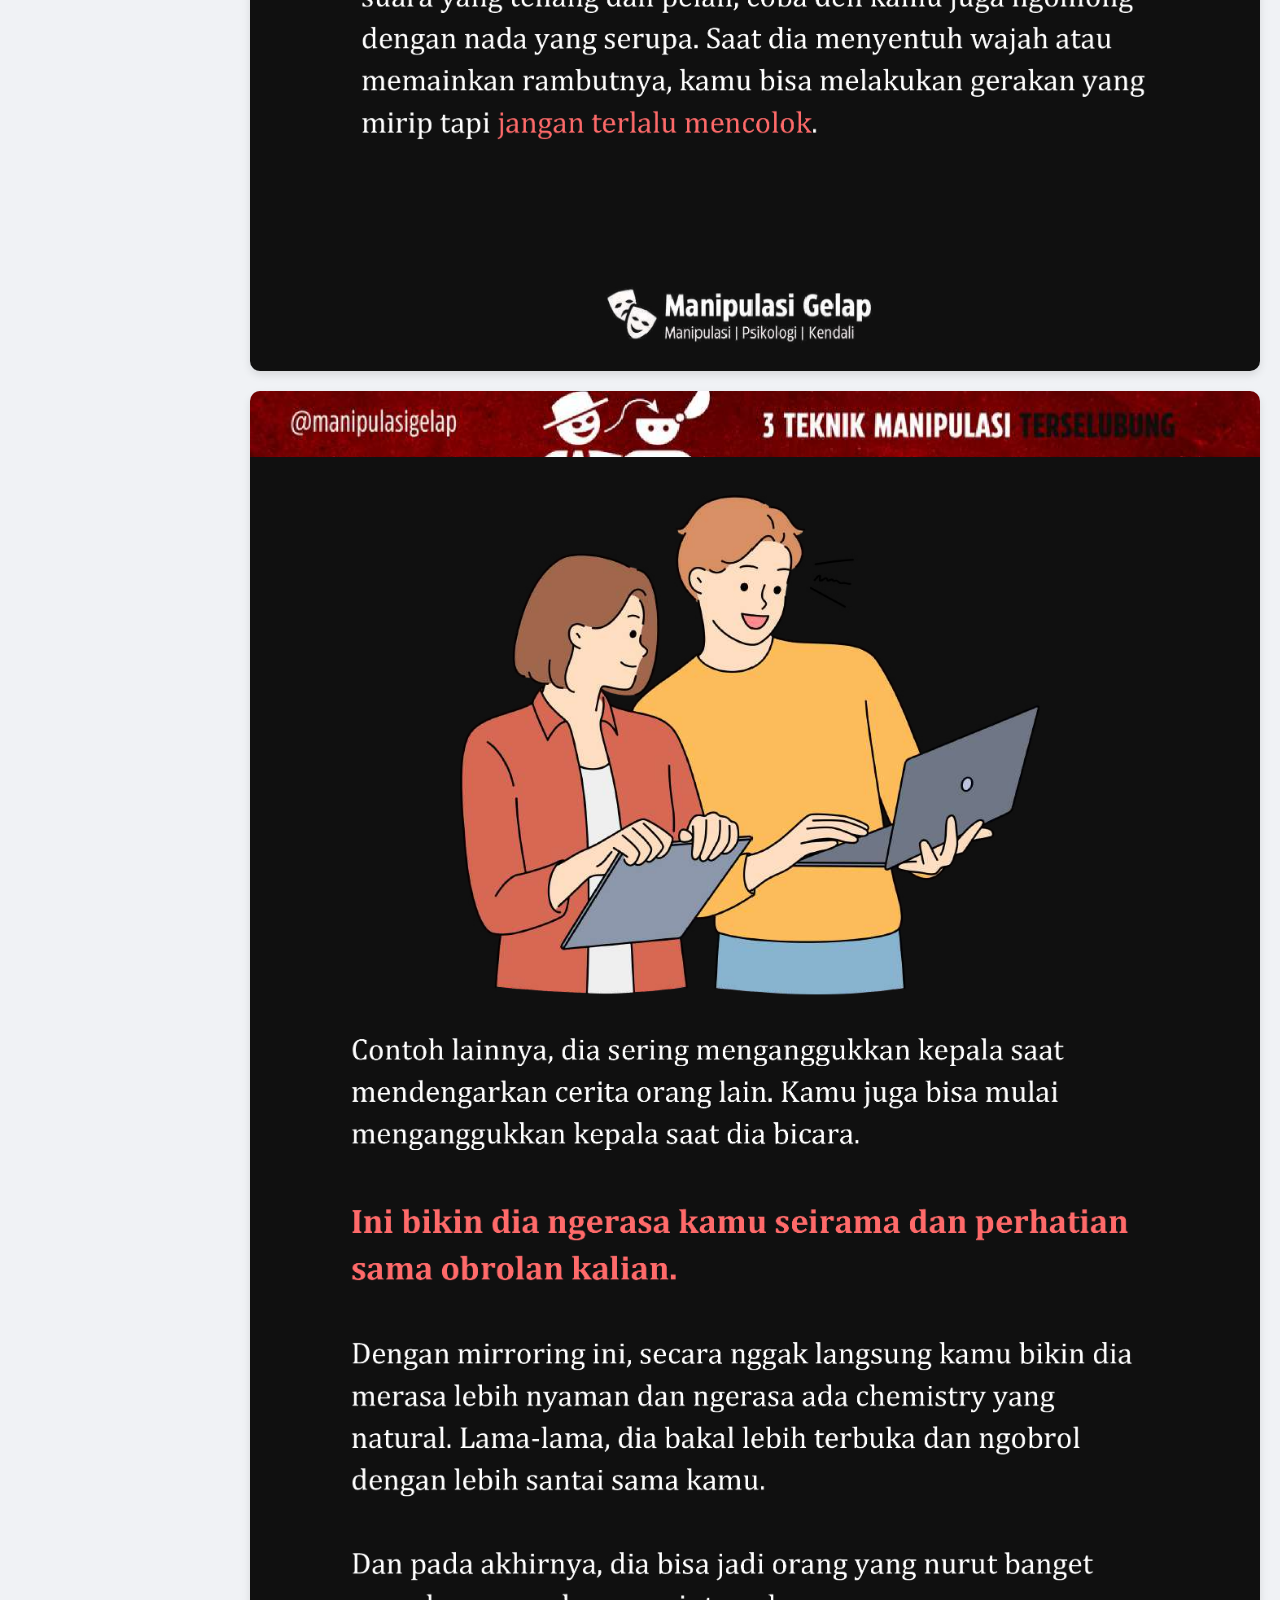
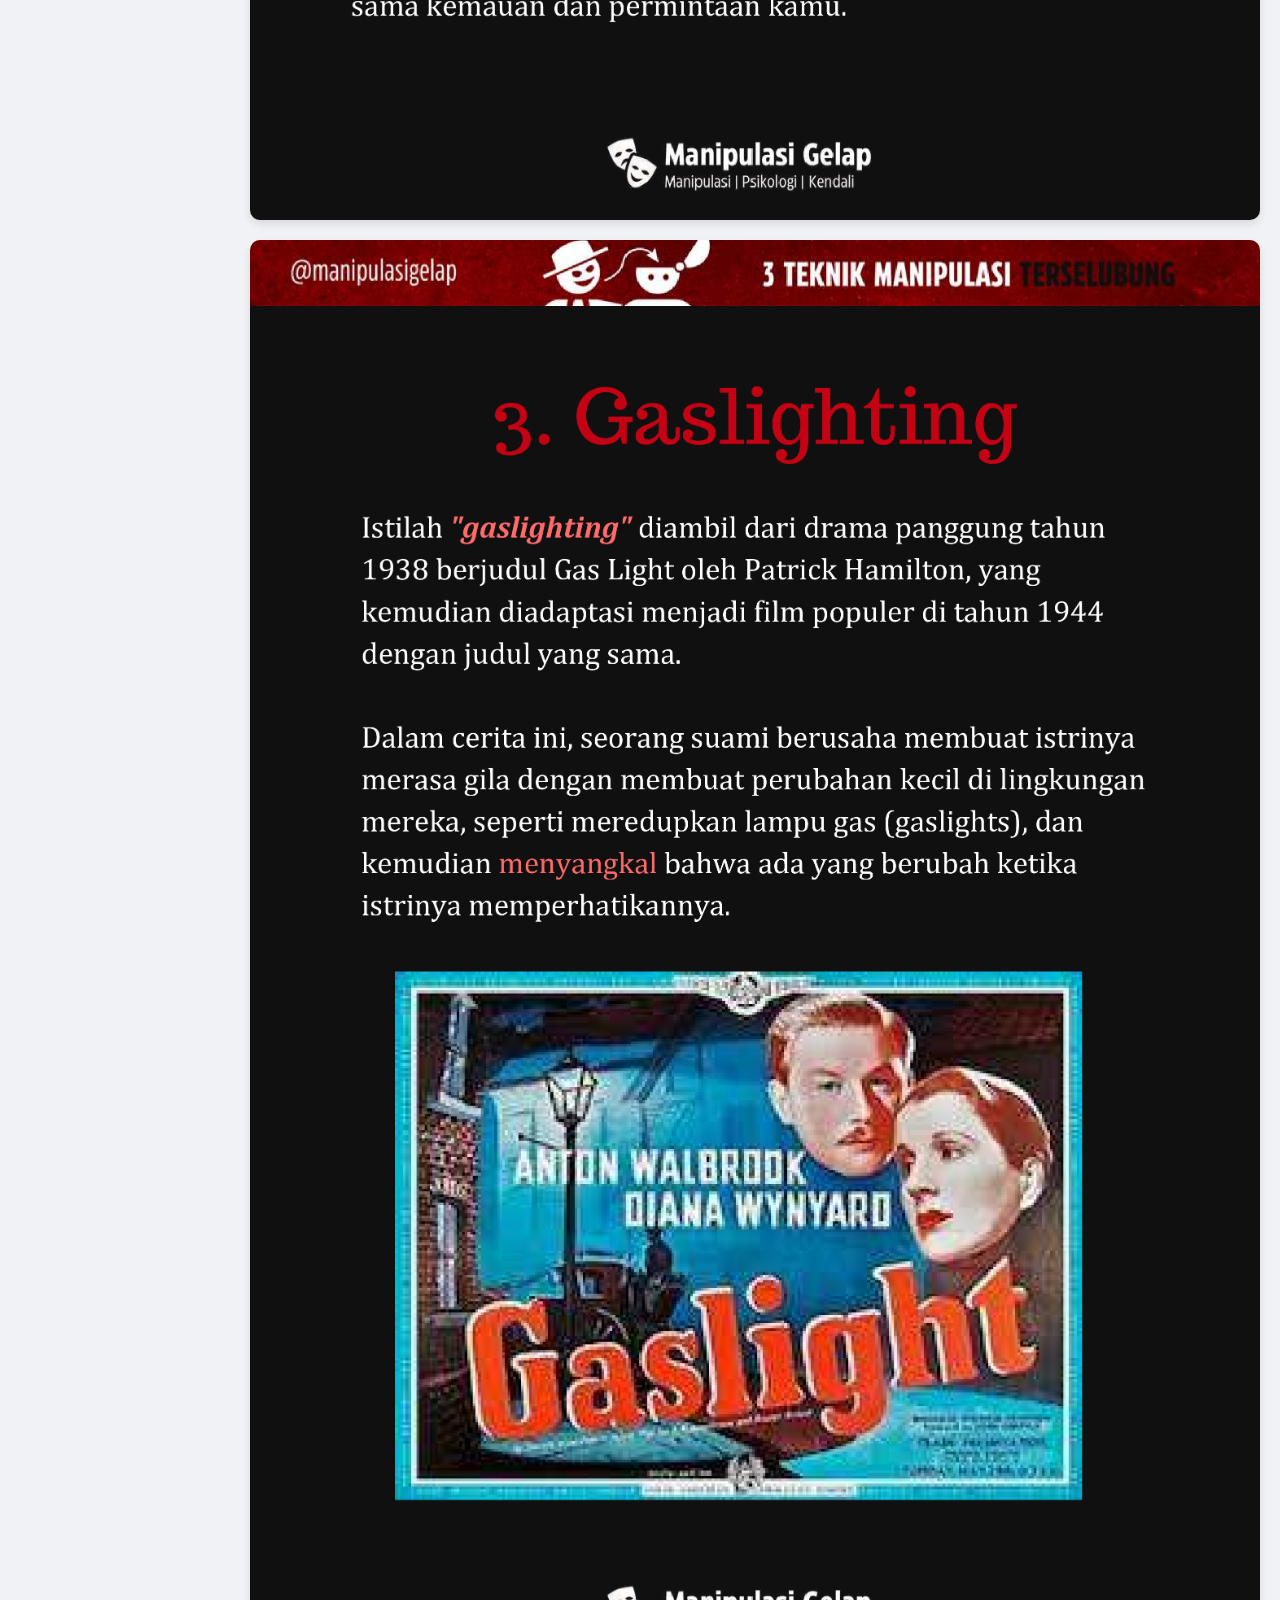
<file: indexm.html>
<!DOCTYPE html>
<html lang="id">
<head>
    <meta charset="UTF-8">
    <meta name="viewport" content="width=device-width, initial-scale=1.0">
    <title>Manipulasi Gelap</title>
    <style>
        body {
            font-family: 'Segoe UI', Tahoma, Geneva, Verdana, sans-serif;
            margin: 0;
            padding: 0;
            box-sizing: border-box;
            background-color: #f0f2f5;
            display: flex;
            flex-direction: column;
            min-height: 100vh;
        }
        header {
            background-color: #4CAF50;
            color: white;
            text-align: center;
            padding: 15px 0;
        }
        header h1 {
            margin: 0;
            font-size: 2em;
        }
        .container {
            display: flex;
            flex: 1;
        }
        .sidebar {
            background-color: #333;
            color: white;
            padding: 15px;
            width: 200px;
            overflow-y: auto;
            height: calc(100vh - 80px); /* Adjust height to account for header and footer */
            position: sticky;
            top: 0;
        }
        .sidebar h2 {
            font-size: 1.5em;
            margin-top: 0;
        }
        .sidebar ul {
            list-style: none;
            padding: 0;
        }
        .sidebar ul li {
            margin: 10px 0;
        }
        .sidebar ul li a {
            color: white;
            text-decoration: none;
            font-size: 1.1em;
            transition: color 0.3s;
        }
        .sidebar ul li a:hover {
            color: #4CAF50;
        }
        .content {
            flex: 1;
            padding: 20px;
        }
        .image-container {
            display: flex;
            flex-direction: column;
            gap: 20px;
            align-items: center;
        }
        .image-container img {
            max-width: 100%;
            height: auto;
            border-radius: 10px;
            box-shadow: 0 4px 8px rgba(0, 0, 0, 0.1);
            transition: transform 0.3s;
        }
        .image-container img:hover {
            transform: scale(1.05);
        }
        footer {
            background-color: #333;
            color: white;
            text-align: center;
            padding: 10px 0;
        }
        footer p {
            margin: 0;
        }
        @media (max-width: 768px) {
            .container {
                flex-direction: column;
            }
            .sidebar {
                width: 100%;
                height: auto;
                position: relative;
                padding: 10px 0;
            }
            .sidebar ul {
                display: flex;
                flex-direction: column;
                align-items: center;
                padding: 0;
                margin: 0;
            }
            .sidebar ul li {
                margin: 5px 0;
            }
        }
.act-btn{
    background: rgb(0, 204, 51);
    display: block;
    width: 50px;
    height: 38px;
    line-height: 1px;
    text-align: center;
    color: white;
    font-weight: bold;
    border-radius: 50%;
    -webkit-border-radius: 40%;
    text-decoration: none;
    transition: ease all 0.3s;
    position: fixed;
    right: 20px;
    bottom: 35px;
  }
  
  .act-btn:hover{
    background: rgb(7, 4, 196)
  }
    </style>
</head>
<body>

<header>
    <article id="top">
    <h1>Manipulasi Gelap</h1>
    </article>
</header>

<div class="container">
    <aside class="sidebar">
        <h2>Pilih Bagian</h2>
        <ul>
            <li><a href="#3 Teknik Manipulasi Terselubung">3 Teknik Manipulasi Terselubung</a></li>
            <li><a href="#31 Teknik Manipulasi Terselubung">31 Teknik Manipulasi Terselubung</a></li>
            <li><a href="#">Link 3</a></li>
        </ul>
    </aside>

    <main class="content">
        <article id="3 Teknik Manipulasi Terselubung">
            <h2>3 Teknik Manipulasi Terselubung</h2>
            <div class="image-container">
                <img src="ebook1/3 Teknik Manipulasi Terselubung New-0.png" alt="Gambar">
                <img src="ebook1/3 Teknik Manipulasi Terselubung New-1.png" alt="Gambar">
                <img src="ebook1/3 Teknik Manipulasi Terselubung New-2.png" alt="Gambar">
                <img src="ebook1/3 Teknik Manipulasi Terselubung New-3.png" alt="Gambar">
                <img src="ebook1/3 Teknik Manipulasi Terselubung New-4.png" alt="Gambar">
                <img src="ebook1/3 Teknik Manipulasi Terselubung New-5.png" alt="Gambar">
                <img src="ebook1/3 Teknik Manipulasi Terselubung New-6.png" alt="Gambar">
                <img src="ebook1/3 Teknik Manipulasi Terselubung New-7.png" alt="Gambar">
                <img src="ebook1/3 Teknik Manipulasi Terselubung New-8.png" alt="Gambar">
                <img src="ebook1/3 Teknik Manipulasi Terselubung New-9.png" alt="Gambar">
                <img src="ebook1/3 Teknik Manipulasi Terselubung New-10.png" alt="Gambar">
                <img src="ebook1/3 Teknik Manipulasi Terselubung New-11.png" alt="Gambar">
                <img src="ebook1/3 Teknik Manipulasi Terselubung New-12.png" alt="Gambar">
                <img src="ebook1/3 Teknik Manipulasi Terselubung New-13.png" alt="Gambar">
                <img src="ebook1/3 Teknik Manipulasi Terselubung New-14.png" alt="Gambar">
                <img src="ebook1/3 Teknik Manipulasi Terselubung New-15.png" alt="Gambar">
                <img src="ebook1/3 Teknik Manipulasi Terselubung New-16.png" alt="Gambar">
            </div>
        </article>
        <article id="31 Teknik Manipulasi Terselubung">
            <h2>31 Teknik Manipulasi Terselubung</h2>
            <div class="image-container">
                <img src="ebook2/31 TEKNIK MANIPULASI TERSELUBUNG.pdf_20240618_203324_0000_compressed-0.png" alt="Gambar">
            </div>
        </article>
      <a href="#top" class="act-btn"><p style="height:100%;">⏫</p></a>
    </main>
</div>

<footer>
    <p>&copy; 2024 Hak Cipta Dilindungi</p>
</footer>

</body>
</html>
</file>
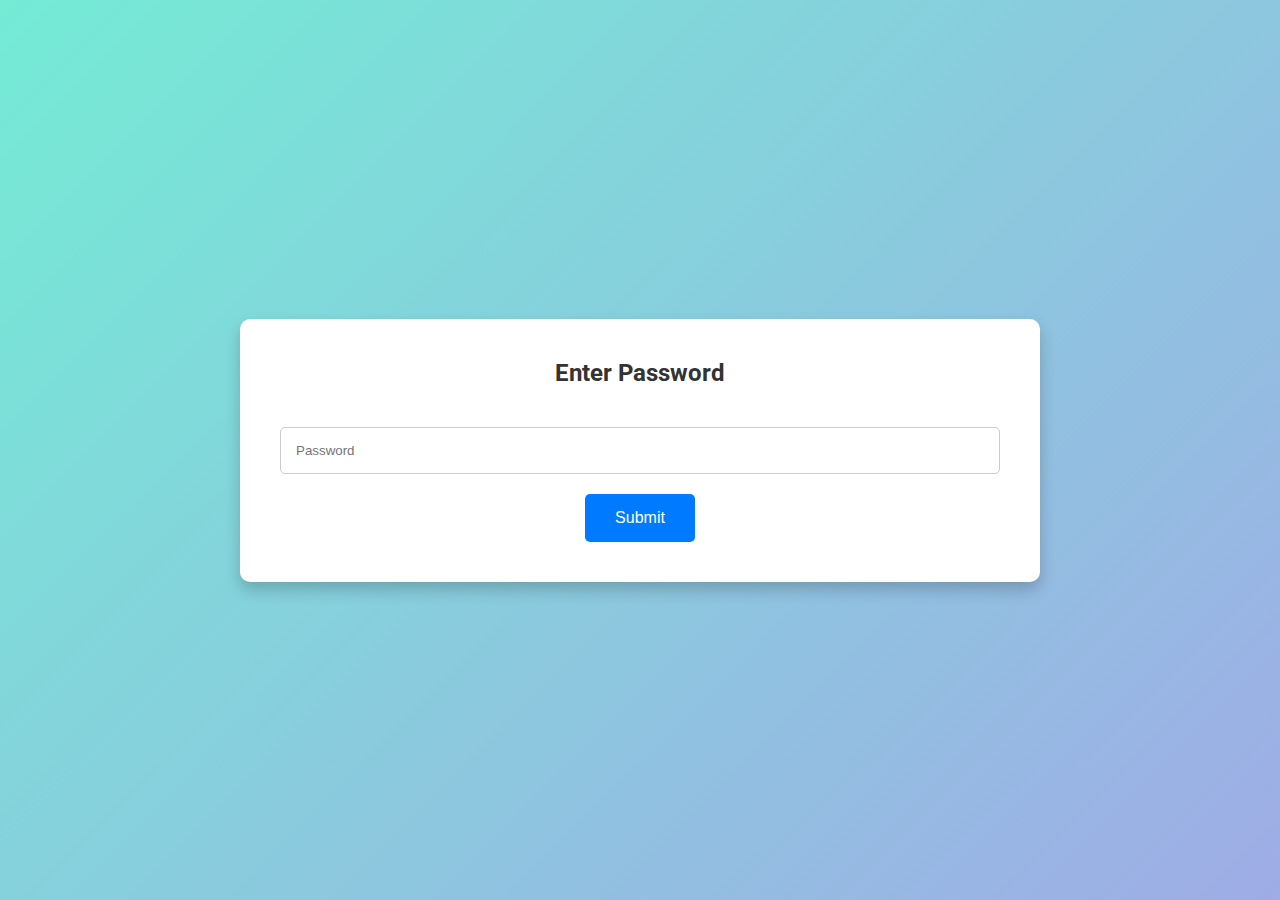
<file: login.html>
<!DOCTYPE html>
<html lang="en">
<head>
    <meta charset="UTF-8">
    <meta name="viewport" content="width=device-width, initial-scale=1.0">
    <title>Secure Login</title>
    <link href="https://fonts.googleapis.com/css2?family=Roboto:wght@400;500&display=swap" rel="stylesheet">
    <link rel="stylesheet" href="styles.css">
</head>
<body>
    <div id="login-form" class="container">
        <h2>Enter Password</h2>
        <input type="password" id="password-input" placeholder="Password">
        <button onclick="checkPassword()">Submit</button>
    </div>

    <script src="script.js"></script>
</body>
</html>
</file>
<file: styles.css>
body {
    font-family: 'Roboto', sans-serif;
    margin: 0;
    padding: 0;
    display: flex;
    justify-content: center;
    align-items: center;
    height: 100vh;
    background: linear-gradient(135deg, #74EBD5 0%, #9FACE6 100%);
}

.container {
    background: white;
    padding: 40px;
    border-radius: 10px;
    box-shadow: 0 8px 16px rgba(0, 0, 0, 0.2);
    text-align: center;
    width: 80%;
    max-width: 800px;
    box-sizing: border-box;
}

h2, h1, h3 {
    margin: 0 0 20px;
    color: #333;
}

input[type="password"] {
    width: 100%;
    padding: 15px;
    margin: 20px 0;
    border: 1px solid #ccc;
    border-radius: 5px;
    box-sizing: border-box;
}

button {
    padding: 15px 30px;
    background-color: #007BFF;
    color: white;
    border: none;
    border-radius: 5px;
    cursor: pointer;
    font-size: 16px;
    transition: background-color 0.3s;
}

button:hover {
    background-color: #0056b3;
}

#article-content {
    text-align: left;
}

p {
    color: #666;
    line-height: 1.6;
    margin: 10px 0;
}
</file>
